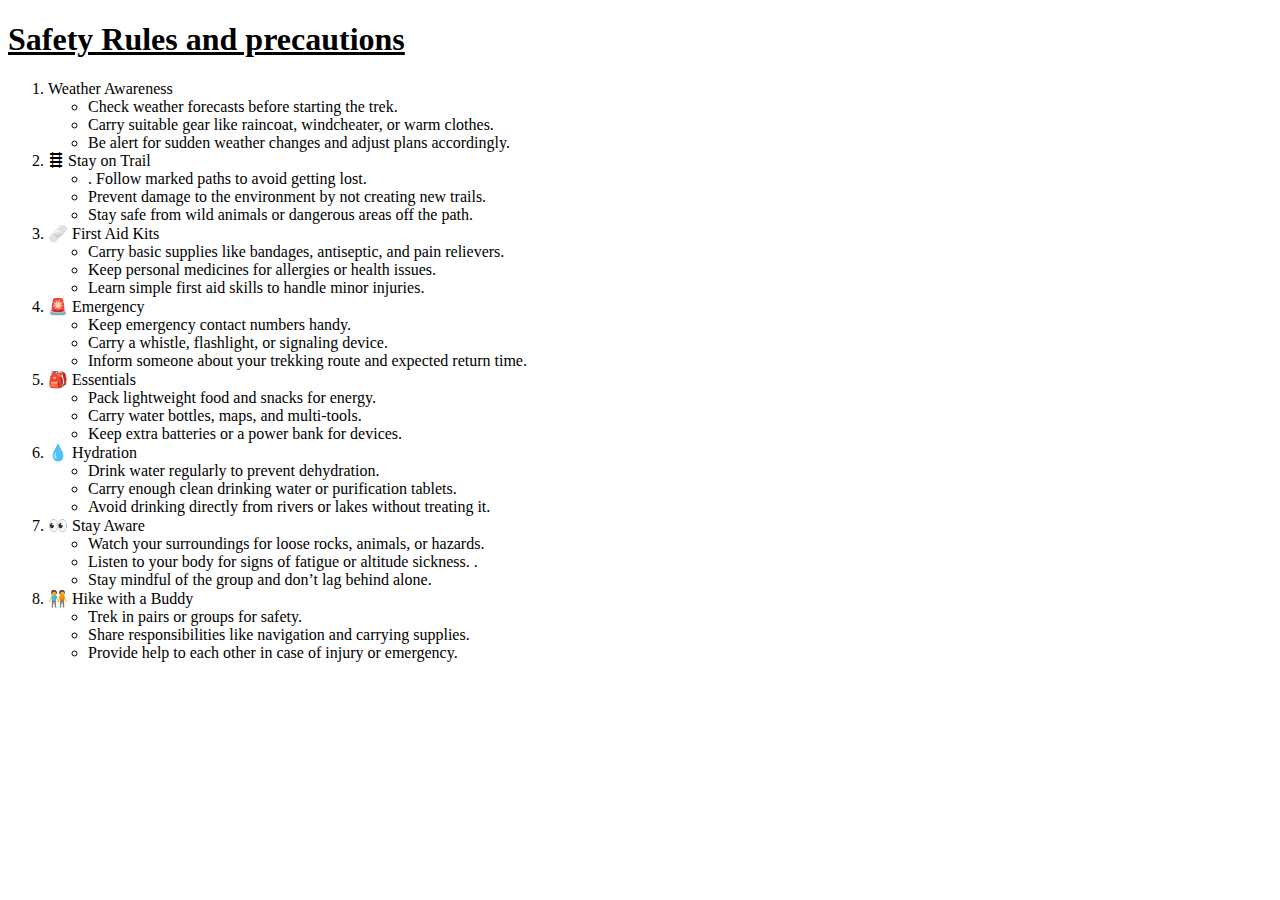
<file: list.html>
<!DOCTYPE html>
<html lang="en">
  <head>
    <meta charset="UTF-8" />
    <meta name="viewport" content="width=device-width, initial-scale=1.0" />
    <title>Safety Rules & Precautions:-</title>
  </head>
  <body>
    <h1><u>Safety Rules and precautions</u></h1>
    <ol>
      <li>
        Weather Awareness
        <ul>
          <li>Check weather forecasts before starting the trek.</li>
          <li>
            Carry suitable gear like raincoat, windcheater, or warm clothes.
          </li>
          <li>
            Be alert for sudden weather changes and adjust plans accordingly.
          </li>
        </ul>
      </li>

      <li>
        🛤 Stay on Trail

        <ul>
          <li>. Follow marked paths to avoid getting lost.</li>
          <li>Prevent damage to the environment by not creating new trails.</li>
          <li>Stay safe from wild animals or dangerous areas off the path.</li>
        </ul>
      </li>

      <li>
        🩹 First Aid Kits
        <ul>
          <li>
            Carry basic supplies like bandages, antiseptic, and pain relievers.
          </li>
          <li>Keep personal medicines for allergies or health issues.</li>
          <li>Learn simple first aid skills to handle minor injuries.</li>
        </ul>
      </li>

      <li>
        🚨 Emergency
        <ul>
          <li>Keep emergency contact numbers handy.</li>
          <li>Carry a whistle, flashlight, or signaling device.</li>
          <li>
            Inform someone about your trekking route and expected return time.
          </li>
        </ul>
      </li>

      <li>
        🎒 Essentials

        <ul>
          <li>Pack lightweight food and snacks for energy.</li>
          <li>Carry water bottles, maps, and multi-tools.</li>
          <li>Keep extra batteries or a power bank for devices.</li>
        </ul>
      </li>

      <li>
        💧 Hydration
        <ul>
          <li>Drink water regularly to prevent dehydration.</li>
          <li>Carry enough clean drinking water or purification tablets.</li>
          <li>
            Avoid drinking directly from rivers or lakes without treating it.
          </li>
        </ul>
      </li>

      <li>
        👀 Stay Aware
        <ul>
          <li>Watch your surroundings for loose rocks, animals, or hazards.</li>
          <li>
            Listen to your body for signs of fatigue or altitude sickness. .
          </li>
          <li>Stay mindful of the group and don’t lag behind alone.</li>
        </ul>
      </li>

      <li>
        🧑‍🤝‍🧑 Hike with a Buddy

        <ul>
          <li>Trek in pairs or groups for safety.</li>
          <li>Share responsibilities like navigation and carrying supplies.</li>
          <li>Provide help to each other in case of injury or emergency.</li>
        </ul>
      </li>
    </ol>
  </body>
</html>
</file>
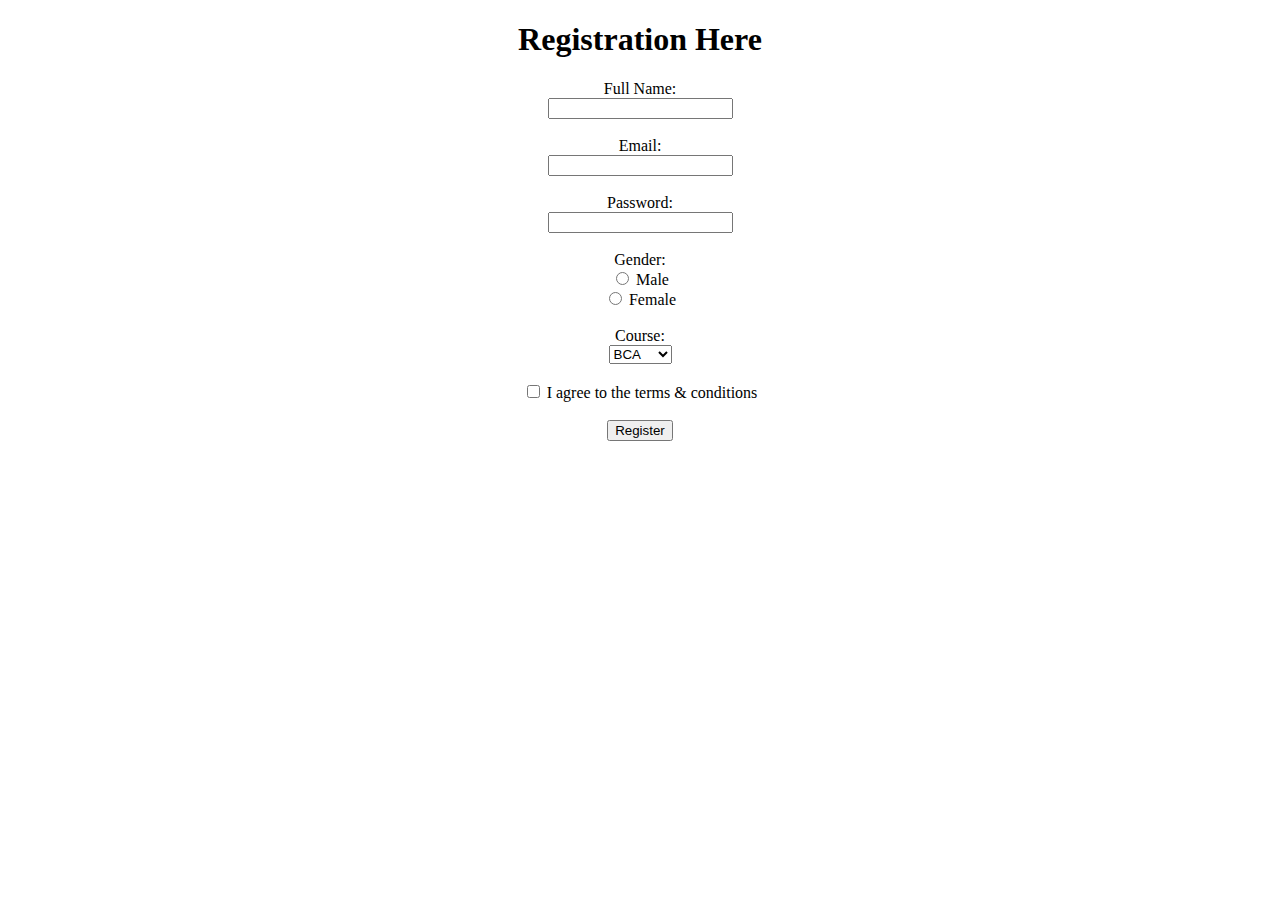
<file: register.html>
<!DOCTYPE html>
<html lang="en">
  <head>
    <meta charset="UTF-8" />
    <meta name="viewport" content="width=device-width, initial-scale=1.0" />
    <title>Document</title>
  </head>
  <body>
   
      <center>
        <!DOCTYPE html>
        <html lang="en">
          <head>
            <meta charset="UTF-8" />
            <meta
              name="viewport"
              content="width=device-width, initial-scale=1.0"
            />
            <title>Registration Form</title>
          </head>
          <body>
            <h1>Registration Here</h1>
            <form action="submit.php" method="post">
              <!-- Full Name -->
              <label for="fullname">Full Name:</label><br />
              <input
                type="text"
                id="fullname"
                name="fullname"
                required
              /><br /><br />

              <!-- Email -->
              <label for="email">Email:</label><br />
              <input
                type="email"
                id="email"
                name="email"
                required
              /><br /><br />

              <!-- Password -->
              <label for="password">Password:</label><br />
              <input
                type="password"
                id="password"
                name="password"
                required
              /><br /><br />

              <!-- Gender -->
              <label>Gender:</label><br />
              <input type="radio" id="male" name="gender" value="Male" />
              <label for="male">Male</label><br />
              <input type="radio" id="female" name="gender" value="Female" />
              <label for="female">Female</label><br /><br />

              <!-- Course -->
              <label for="course">Course:</label><br />
              <select id="course" name="course">
                <option value="bca">BCA</option>
                <option value="btech">B.Tech</option>
                <option value="mba">MBA</option></select
              ><br /><br />

              <!-- Terms -->
              <input type="checkbox" id="agree" name="agree" required />
              <label for="agree">I agree to the terms & conditions</label
              ><br /><br />

              <!-- Submit -->
              <input type="submit" value="Register" />
            </form>
          </body>
        </html>
      </center>
    </div>
  </body>
</html>
</file>
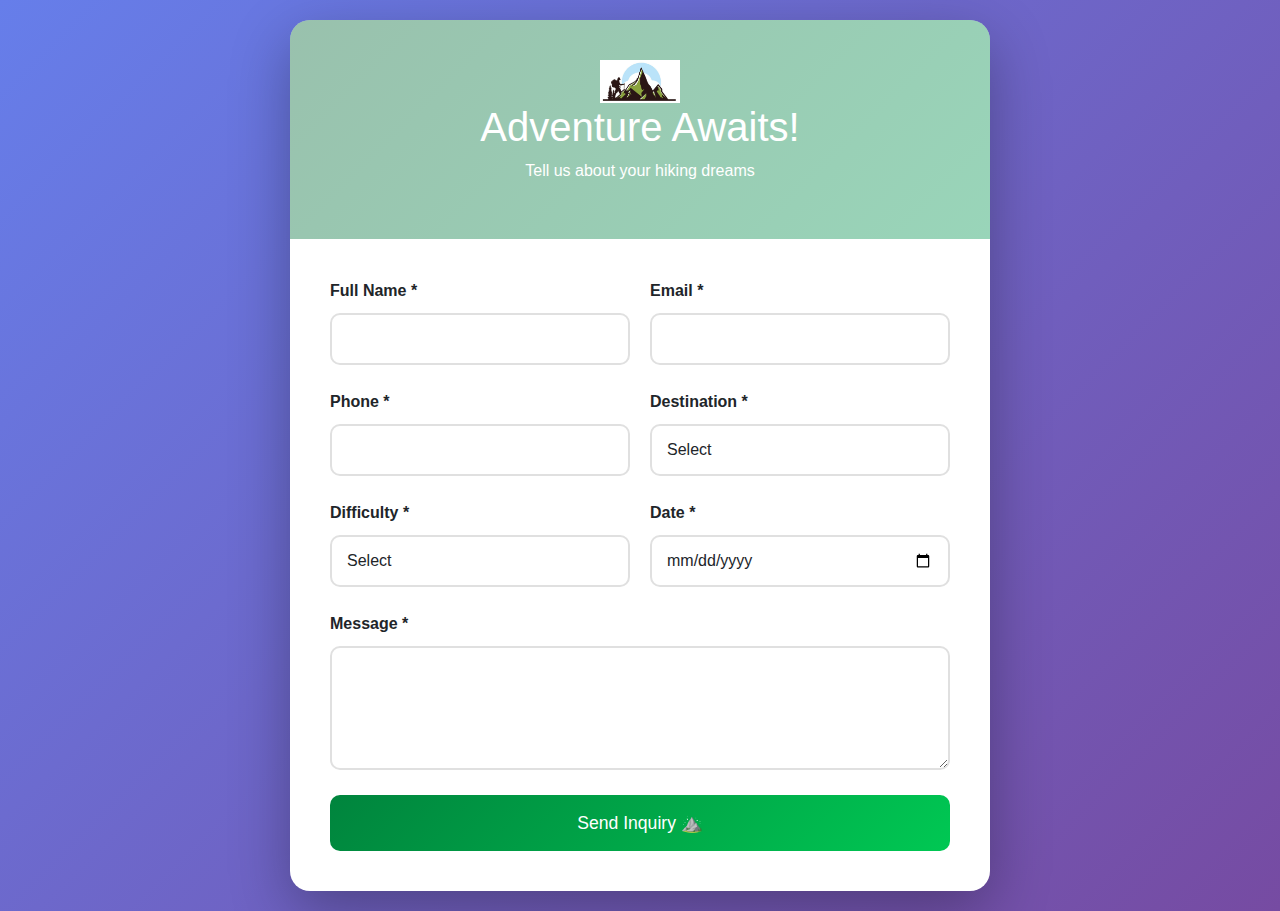
<file: frontend/enquirey.html>
<!doctype html>
<html lang="en">
<head>
  <meta charset="utf-8"/>
  <meta name="viewport" content="width=device-width,initial-scale=1"/>
  <title>Inquiry Form - Mountain Hikes</title>

  <link href="https://cdnjs.cloudflare.com/ajax/libs/bootstrap/5.3.0/css/bootstrap.min.css" rel="stylesheet">

  <style>
    *{margin:0;padding:0;box-sizing:border-box}
    body{
      background:linear-gradient(135deg,#667eea 0%,#764ba2 100%);
      min-height:100vh;
      font-family:Segoe UI, sans-serif;
      display:flex;align-items:center;justify-content:center;
      padding:20px;
    }
    .container-wrapper{width:100%;max-width:700px}
    .form-container{
      background:white;border-radius:20px;
      box-shadow:0 20px 60px rgba(0,0,0,.3);
      overflow:hidden;animation:slideUp .6s ease-out;
    }
    @keyframes slideUp{from{opacity:0;transform:translateY(30px)}to{opacity:1;transform:translateY(0)}}

    .form-header{
      background:linear-gradient(135deg,rgba(0,100,50,.4),rgba(0,150,80,.4)),
      url('https://images.pexels.com/photos/1619317/pexels-photo-1619317.jpeg?auto=compress&cs=tinysrgb&w=1000') center/cover;
      color:white;padding:40px 30px;text-align:center;
    }

    .form-body{padding:40px}
    .form-group{margin-bottom:25px}
    label{font-weight:600;margin-bottom:10px;display:block}
    .form-control{
      border:2px solid #e0e0e0;border-radius:10px;padding:12px 15px;
    }

    /* 🔥 Button animation */
    .btn-submit{
      background:linear-gradient(135deg,#00843d,#00c853);
      color:white;border:none;width:100%;
      padding:15px;border-radius:10px;font-size:1.1rem;
      transition:.3s ease; position:relative; overflow:hidden;
    }
    .btn-submit.loading{
      opacity:0.7;
      pointer-events:none;
    }
    .btn-submit.loading::after{
      content:"";
      position:absolute;
      width:20px;height:20px;
      border:3px solid white;
      border-top-color:transparent;
      border-radius:50%;
      top:50%;left:50%;
      transform:translate(-50%,-50%);
      animation:spin 0.8s linear infinite;
    }
    @keyframes spin{to{transform:translate(-50%,-50%) rotate(360deg)}}

    /* 🌟 Success Popup */
    #successModal{
      position:fixed;
      top:0;left:0;width:100%;height:100%;
      background:rgba(0,0,0,.6);
      display:none;align-items:center;justify-content:center;
      animation:fadeIn .3s ease;
    }
    @keyframes fadeIn{from{opacity:0}to{opacity:1}}
    .modal-box{
      background:white;padding:30px;
      width:90%;max-width:400px;
      border-radius:15px;text-align:center;
      animation:popUp .4s ease;
    }
    @keyframes popUp{from{opacity:0;transform:scale(0.8)}to{opacity:1;transform:scale(1)}}
    .modal-box h2{color:#00843d;margin-bottom:10px}
  </style>
</head>

<body>

  <!-- 🌟 Confirmation Popup Modal -->
  <div id="successModal">
    <div class="modal-box">
      <h2>✓ Inquiry Sent!</h2>
      <p>Your adventure inquiry has been submitted successfully.</p>
      <button class="btn btn-success mt-3" id="closeModal">OK</button>
    </div>
  </div>

  <div class="container-wrapper">
    <div class="form-container">

      <div class="form-header">
        <img src="images/logo3.png" width="80">
        <h1>Adventure Awaits!</h1>
        <p>Tell us about your hiking dreams</p>
      </div>

      <div class="form-body">

        <form id="inquiryForm">
          
          <div class="form-row" style="display:grid;grid-template-columns:1fr 1fr;gap:20px">
            <div class="form-group">
              <label>Full Name *</label>
              <input type="text" id="name" class="form-control" required>
            </div>
            <div class="form-group">
              <label>Email *</label>
              <input type="email" id="email" class="form-control" required>
            </div>
          </div>

          <div class="form-row" style="display:grid;grid-template-columns:1fr 1fr;gap:20px">
            <div class="form-group">
              <label>Phone *</label>
              <input type="tel" id="phone" class="form-control" required>
            </div>
            <div class="form-group">
              <label>Destination *</label>
              <select id="destination" class="form-control" required>
                <option value="">Select</option>
                <option>Himalayas</option>
                <option>Western Ghats</option>
                <option>Aravalli Range</option>
                <option>Northeast Mountains</option>
                <option>Other</option>
              </select>
            </div>
          </div>

          <div class="form-row" style="display:grid;grid-template-columns:1fr 1fr;gap:20px">
            <div class="form-group">
              <label>Difficulty *</label>
              <select id="difficulty" class="form-control" required>
                <option value="">Select</option>
                <option>Beginner</option>
                <option>Intermediate</option>
                <option>Advanced</option>
              </select>
            </div>
            <div class="form-group">
              <label>Date *</label>
              <input type="date" id="date" class="form-control" required>
            </div>
          </div>

          <div class="form-group">
            <label>Message *</label>
            <textarea id="message" rows="4" class="form-control" required></textarea>
          </div>

          <button type="submit" id="submitBtn" class="btn-submit">Send Inquiry ⛰️</button>

        </form>

      </div>
    </div>
  </div>

</body>
</html>
</file>
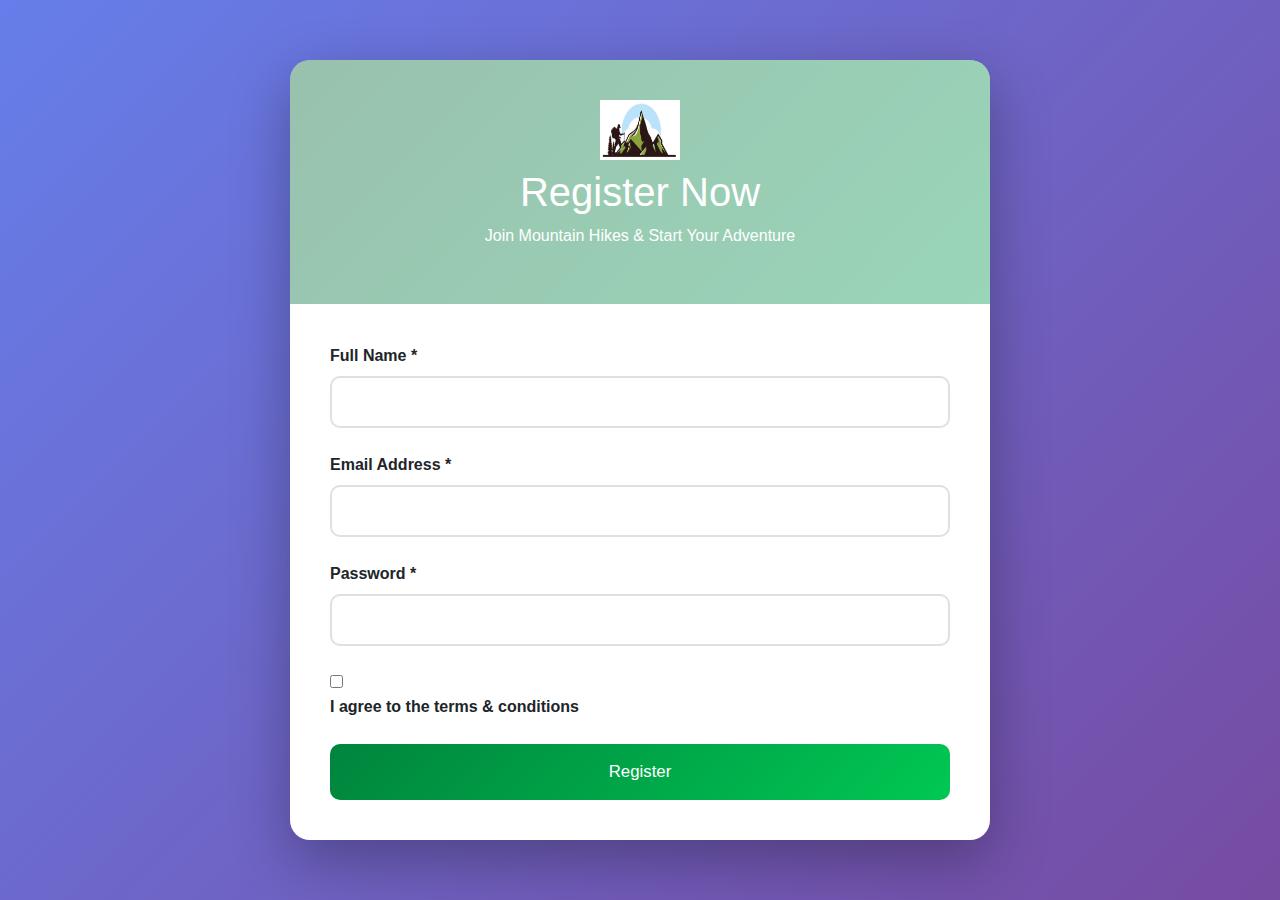
<file: frontend/register.html>
<!doctype html>
<html lang="en">
<head>
  <meta charset="utf-8"/>
  <meta name="viewport" content="width=device-width,initial-scale=1"/>
  <title>Register - Mountain Hikes</title>

  <link href="https://cdnjs.cloudflare.com/ajax/libs/bootstrap/5.3.0/css/bootstrap.min.css" rel="stylesheet">

  <style>
    *{margin:0;padding:0;box-sizing:border-box}
    body{
      background:linear-gradient(135deg,#667eea 0%,#764ba2 100%);
      min-height:100vh;
      font-family:Segoe UI, Tahoma, Geneva, Verdana, sans-serif;
      display:flex;
      align-items:center;
      justify-content:center;
      padding:20px
    }
    .container-wrapper{width:100%;max-width:700px}
    .form-container{
      background:white;
      border-radius:20px;
      box-shadow:0 20px 60px rgba(0,0,0,.3);
      overflow:hidden;
      animation:slideUp .6s ease-out
    }
    .form-header{
      background:
        linear-gradient(135deg,rgba(0,100,50,.4),rgba(0,150,80,.4)),
        url('https://images.pexels.com/photos/1619317/pexels-photo-1619317.jpeg?auto=compress&cs=tinysrgb&w=1000')
        center/cover;
      color:white;
      padding:40px 30px;
      text-align:center
    }
    .form-body{padding:40px}
    .form-group{margin-bottom:25px}
    label{font-weight:600;margin-bottom:8px;display:block}
    .form-control{
      border:2px solid #e0e0e0;
      border-radius:10px;
      padding:12px 15px
    }
    .btn-submit{
      background:linear-gradient(135deg,#00843d 0%,#00c853 100%);
      color:white;
      padding:15px;
      border-radius:10px;
      width:100%;
      border:none;
      font-size:1.05rem;
      transition:.3s
    }
    .btn-submit:hover{transform:translateY(-2px)}
    .alert{margin-top:15px;border-radius:10px}

    @keyframes slideUp{
      from{transform:translateY(40px);opacity:0}
      to{transform:translateY(0);opacity:1}
    }
  </style>
</head>

<body>
  <div class="container-wrapper">
    <div class="form-container">
      <div class="form-header">
        <img src="images/logo3.png" alt="Logo" width="80" height="60">
        <h1 class="mt-2">Register Now</h1>
        <p>Join Mountain Hikes & Start Your Adventure</p>
      </div>

      <div class="form-body">
        <div id="successMessage" class="alert alert-success d-none"></div>
        <div id="errorMessage" class="alert alert-danger d-none"></div>

        <form id="registerForm" novalidate>
          <div class="form-group">
            <label>Full Name *</label>
            <input id="fullname" class="form-control" required>
          </div>

          <div class="form-group">
            <label>Email Address *</label>
            <input id="email" type="email" class="form-control" required>
          </div>

          <div class="form-group">
            <label>Password *</label>
            <input id="password" type="password" class="form-control" required>
          </div>

          <div class="form-group">
            <input id="agree" type="checkbox" required>
            <label for="agree">I agree to the terms & conditions</label>
          </div>

          <button type="submit" class="btn-submit">Register</button>
        </form>
      </div>
    </div>
  </div>

  <script>
    const form = document.getElementById("registerForm");
    const successMessage = document.getElementById("successMessage");
    const errorMessage = document.getElementById("errorMessage");

    form.addEventListener("submit", (e) => {
      e.preventDefault();

      successMessage.classList.add("d-none");
      errorMessage.classList.add("d-none");

      const fullname = fullname.value.trim();
      const email = document.getElementById("email").value.trim();
      const password = document.getElementById("password").value;
      const agree = document.getElementById("agree").checked;

      if (!fullname || !email || !password || !agree) {
        errorMessage.textContent = "Please fill all fields and accept terms.";
        errorMessage.classList.remove("d-none");
        return;
      }

      // ✅ Frontend-only success
      successMessage.textContent =
        "Registration successful! (Demo only — no data stored)";
      successMessage.classList.remove("d-none");

      form.reset();
    });
  </script>
</body>
</html>
</file>
